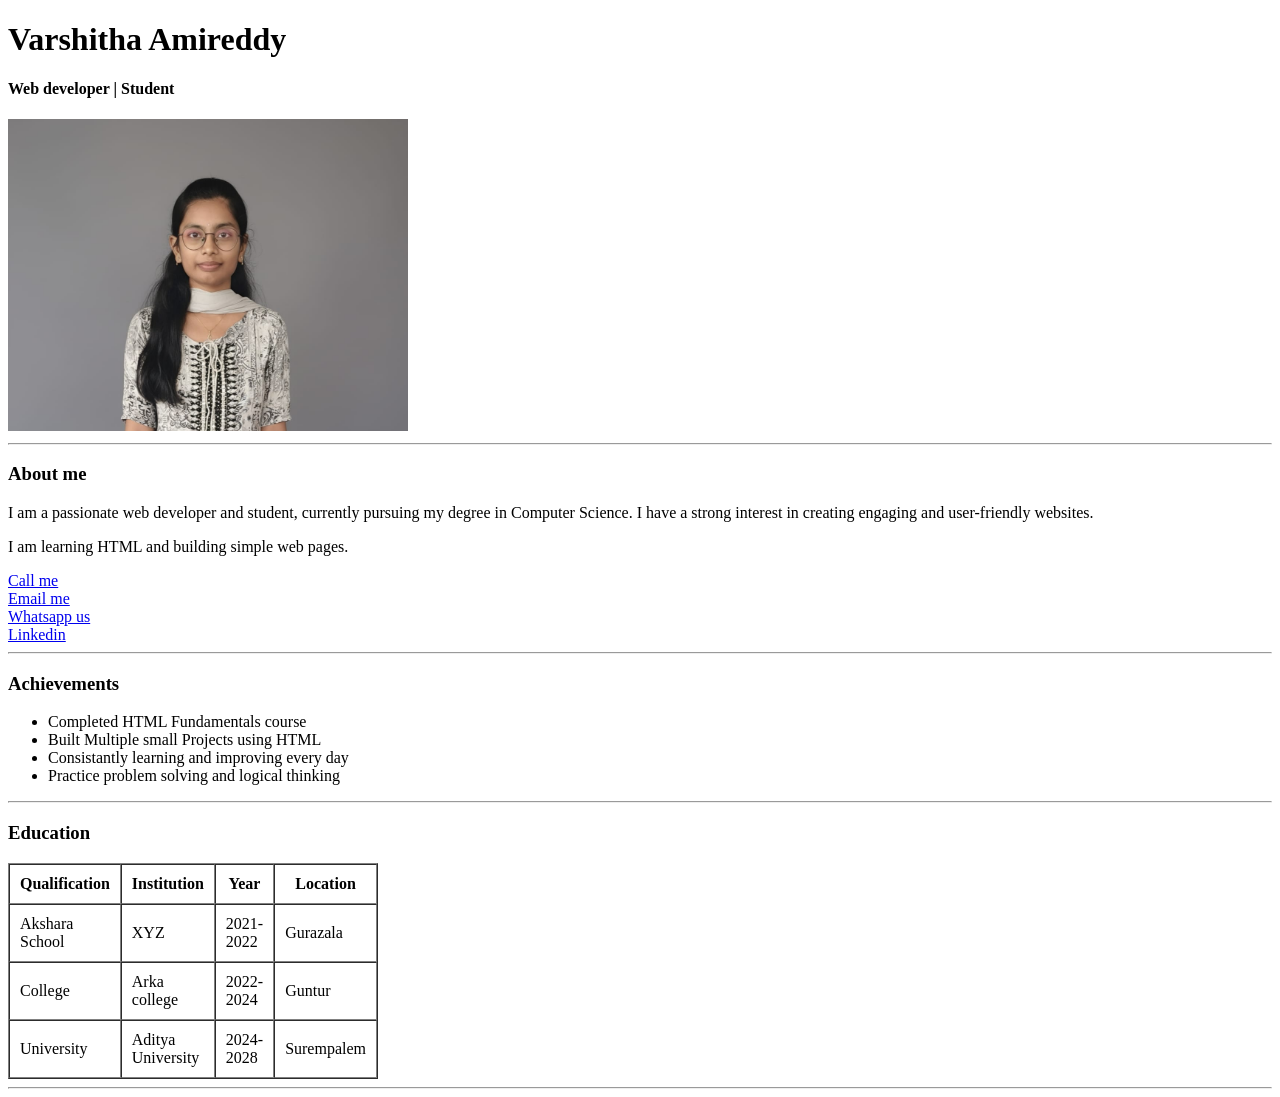
<file: Day-1/Index.html>
<!DOCTYPE html>
<html>
    <head>
        <title>My Page</title>
    </head>
    <body>
        <h1>Varshitha Amireddy</h1>
        <h4>Web developer | Student </h4>
        <img src="varshi..jpeg" width="400px">
        <hr>
        <h3>About me</h3>
        <p>I am a passionate web developer and student, currently pursuing my degree in Computer Science. I have a strong interest in creating engaging and user-friendly websites.</p>
        <p>I am learning HTML and building simple web pages.</p>
        <a href="tel:66738475867">Call me</a><br>
        <a href="mailto:varshithaamireddy2006@gmail.com">Email me</a><br>
        <a href="https://wa.me/875665434">Whatsapp us</a><br>
        <a href="https://www.linkedin.com">Linkedin</a>
        <hr>
        <h3>Achievements</h3>
        <ul>
            <li>Completed HTML Fundamentals course</li>
            <li>Built Multiple small Projects using HTML</li>
            <li>Consistantly learning and improving every day</li>
            <li>Practice problem solving and logical thinking</li>
        </ul>
        <hr>
        <h3>Education</h3>
        <table border="1" cellpadding="10" cellspacing="0" width="300px">
            <tr>
                <th>Qualification</th>
                <th>Institution</th>
                <th>Year</th>
                <th>Location</th>
            </tr>
            <tr>
                <td>Akshara School</td>
                <td>XYZ</td>
                <td>2021-2022</td>
                <td>Gurazala</td>
            </tr>
            <tr>
                <td>College</td>
                <td>Arka college</td>
                <td>2022-2024</td>
                <td>Guntur</td>
            </tr>
            <tr>
                <td>University</td>
                <td>Aditya University</td>
                <td>2024-2028</td>
                <td>Surempalem</td>
            </tr>
        </table>
        <hr>
    </body>
</html>
</file>
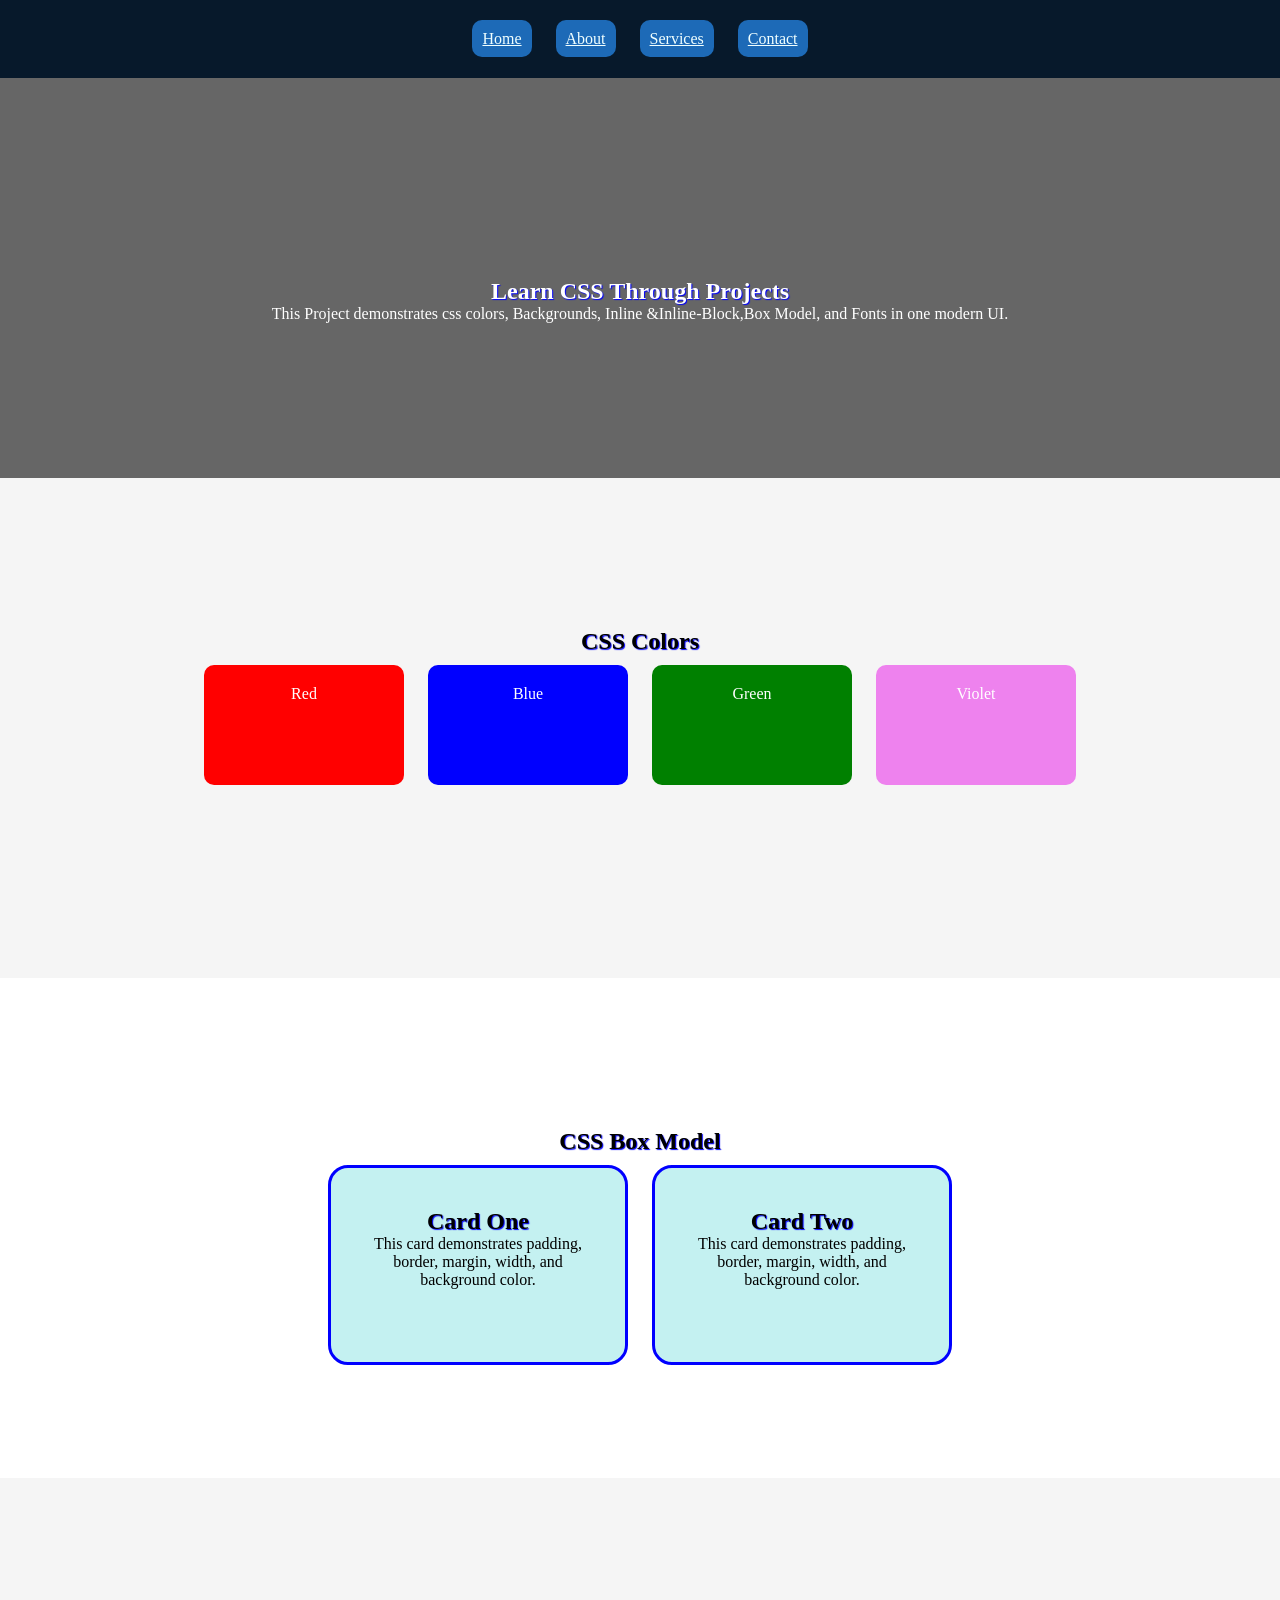
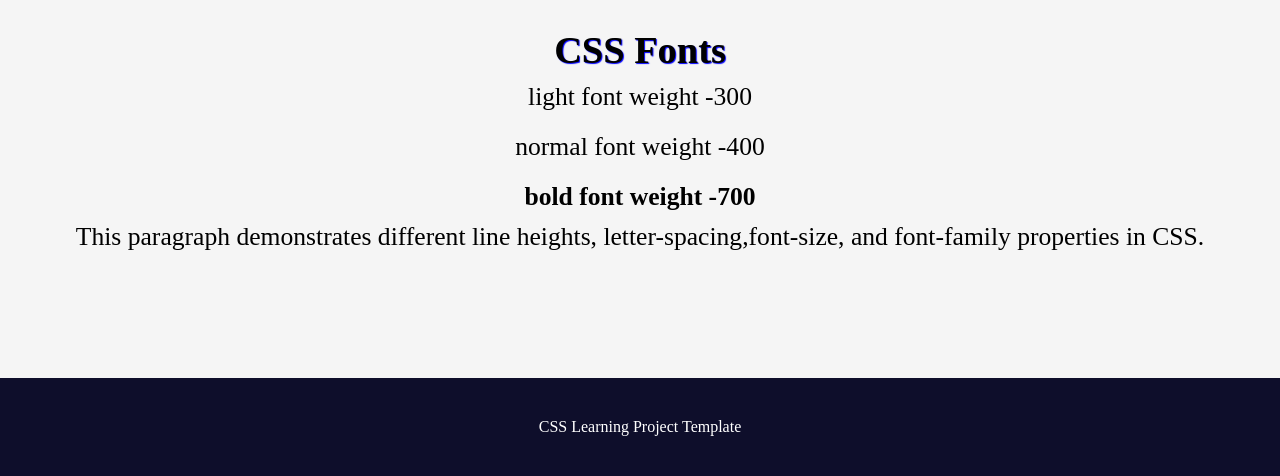
<file: Day-5/index.html>
<!DOCTYPE html>
<html lang="en">
<head>
    <meta charset="UTF-8">
    <meta name="viewport" content="width=device-width, initial-scale=1.0">
    <title>Document</title>
    <style>
        h1{
            text-shadow: 1px 1px 1px blue;
        }
        *{
            margin:0;
            padding:0;
            box-sizing: border-box;
        }
        header{
            background-color: rgb(7, 25, 43);
            text-align: center;
            padding:30px;
        }
        header>a{
            color:azure;
            background-color: rgb(29, 106, 183);
            padding:10px;
            border-radius: 10px;
            margin:10px;
        }
        .s1{
            height: 400px;
            background-size: 100% 100%;
            color:white;
            text-align: center;
            padding-top: 200px; 
            background-image: linear-gradient(rgba(0,0,0,0.6),
            rgba(0,0,0,0.6)), url(https://img.magnific.com/premium-photo/creative-glowing-blue-coding-programming-background-with-blank-square-mock-up-frame-big-data-code-concept-3d-rendering_670147-2288.jpg);
        }
        .s2{
            h1{
                text-shadow: 1px 1px 5px 2px violet;
            }
            background-color:whitesmoke;
            text-align: center;
            height:500px;
            padding-top: 150px;
        }
        .s2>ul>li{
            color:white;
            margin:10px;
            border-radius: 10px;
            padding: 20px;
            width: 200px;
            height:120px;
            display:inline-block;
        }
        .s3{
            height:500px;
            text-align: center;
            padding-top: 150px;
        }
        .child{
            background-color: rgba(176,237,236,0.742);
            border:3px solid blue;
            display:inline-block;
            width: 300px;
            height: 200px;
            padding:40px;
            margin: 10px;
            border-radius: 20px;
        }
    </style>
    </head>
    <body>
        <header>
            <a href="">Home</a>
            <a href="">About</a>
            <a href="">Services</a>
            <a href="">Contact</a>
        </header>
        <section class="s1">
            <h1>Learn CSS Through Projects</h1>
            <p>This Project demonstrates css colors, Backgrounds, Inline &Inline-Block,Box Model, and Fonts in one modern UI.</p>
        </section>
        <section class="s2">
            <h1>CSS Colors</h1>
            <ul>
                <li style="background-color: red;">Red</li>
                <li style="background-color: blue;">Blue</li>
                <li style="background-color: green;">Green</li>
                <li style="background-color: violet;">Violet</li>
            </ul>
        </section>
        <section class="s3">
        <h1>CSS Box Model</h1>
        <div class="card">
            <div class="child">
                <h1>Card One</h1>
                <p>This card demonstrates padding, border, margin, width, and background color.</p>
            </div>
            <div class="child">
                 <h1>Card Two</h1>
                <p>This card demonstrates padding, border, margin, width, and background color.</p>
            </div>
        </div>
    </section>
    <section class="s2" style="font-size:1.6rem">
        <h1>CSS Fonts</h1>
        <div style="font-weight:300;padding:10px;">light font weight -300</div>
        <div style="font-weight:400;padding:10px;">normal font weight -400</div>
        <div style="font-weight:700;padding:10px;">bold font weight -700</div>
        <p>This paragraph demonstrates different line heights, letter-spacing,font-size, and font-family properties in CSS.</p>
    </section>
     <footer style="background:rgb(14, 14, 43);color:white;padding:40px; text-align:center;">
        CSS Learning Project Template
    </footer>
    </body>
</html>
</file>
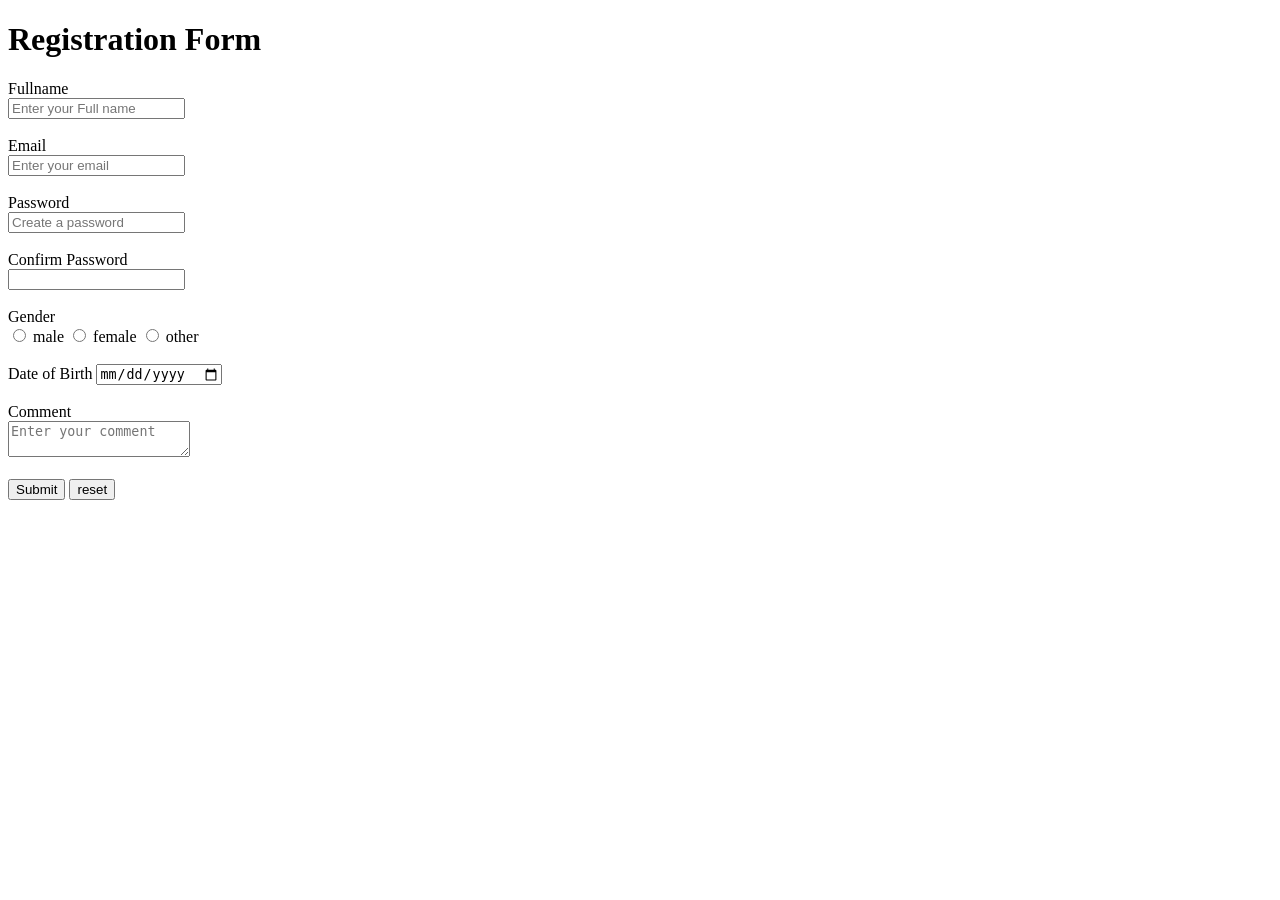
<file: Day-3/Forms.html>
<!DOCTYPE html>
<html>
    <head>
        <title>Forms</title>
    </head>
    <body>
        <h1>Registration Form</h1>
        <form action="">
        <label for="un">Fullname</label><br>
        <input type="text" id="un" placeholder="Enter your Full name">
        <br><br>
        <label for="">Email</label><br>
        <input type="email" placeholder="Enter your email" required>
        <br><br>
        <label for="pass1">Password</label><br>
        <input type="password" id="pass1" placeholder="Create a password" required>
        <br><br>
        <label for="pass2">Confirm Password</label><br>
        <input type="password" id="pass2" required>
        <br><br>
       <div>Gender</div>
       <input type="radio" name="gender" value="male" id="m">
        <label for="m">male</label>
        <input type="radio" name="gender" value="female" id="f">
        <label for="f">female</label>
        <input type="radio" name="gender" value="other" id="o">
        <label for="o">other</label><br><br>
        <label for="dob">Date of Birth</label>
        <input type="date" id="dob" required>
        <br><br>
        <label for="comment">Comment</label><br>
        <textarea id="comment" placeholder="Enter your comment" required></textarea>
        <br><br>
        <input type="submit" value="Submit"> 
        <input type="reset" value="reset">
        </form>
    </body>
</html>
</file>
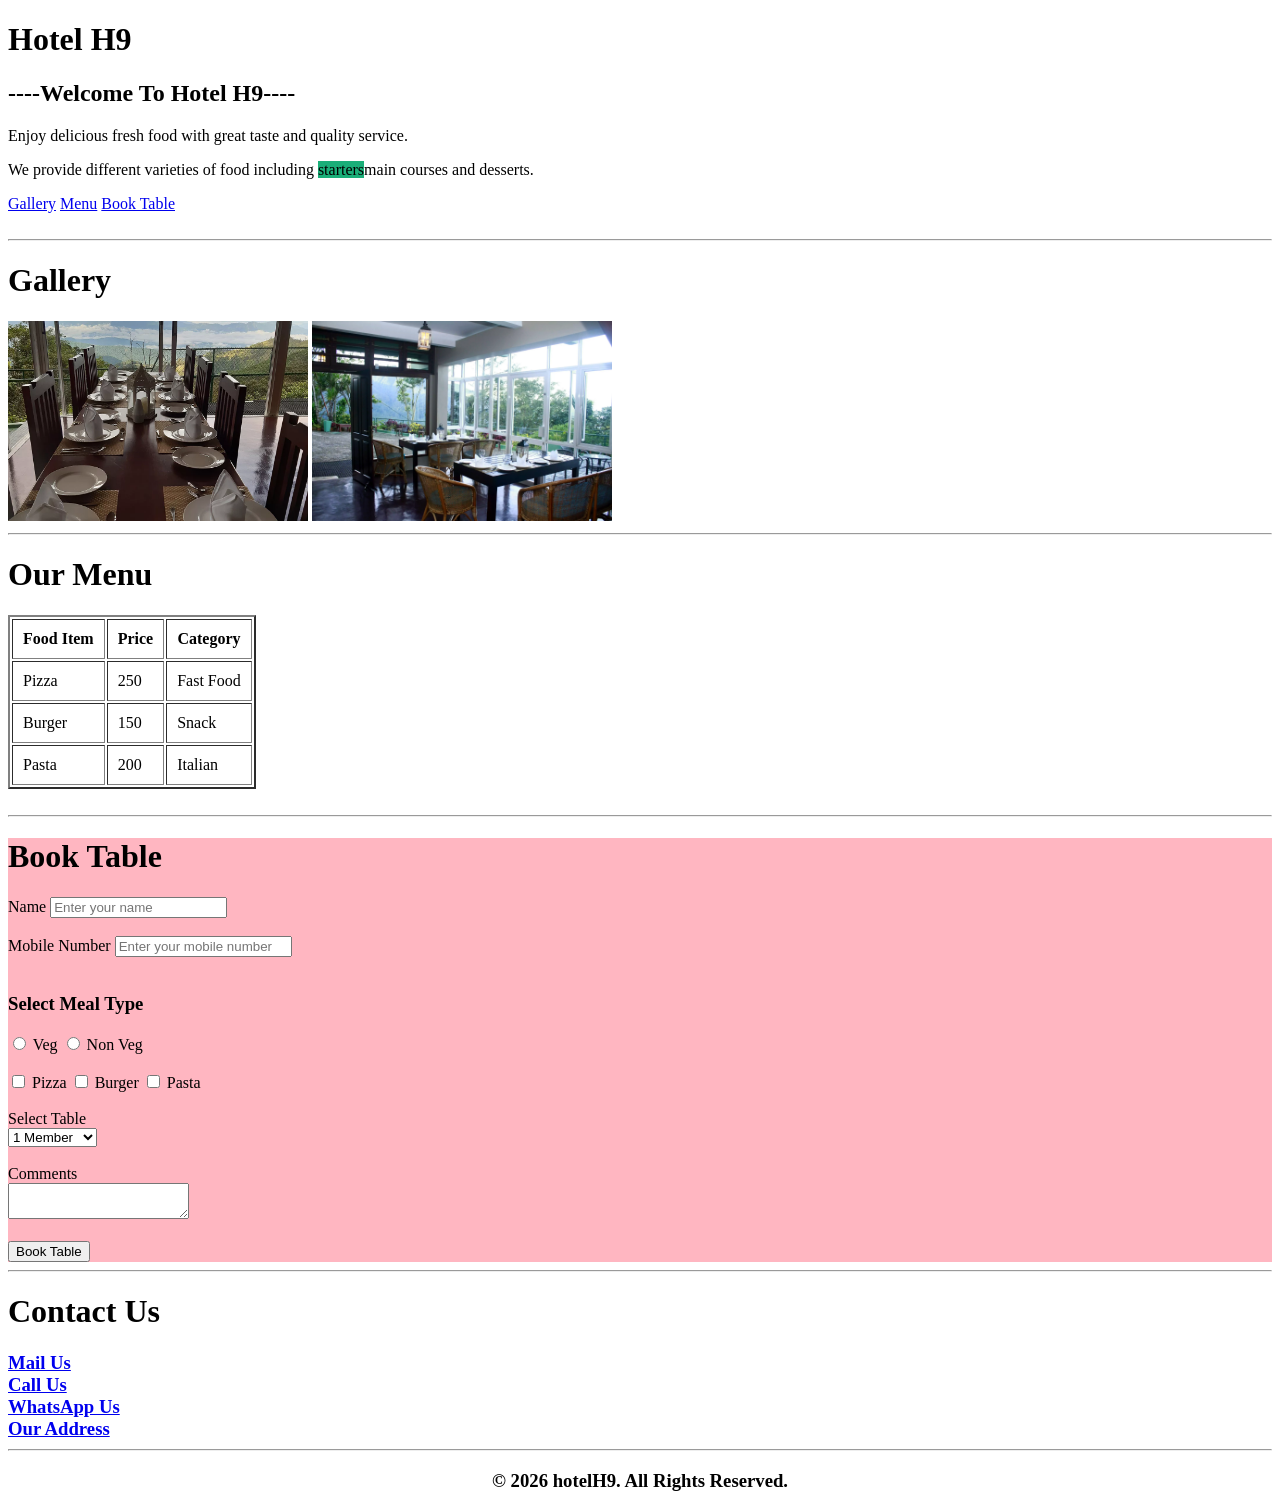
<file: Day-4/Test.html>
<!DOCTYPE html>
<html>
    <head>
        <title>My Page</title>
    </head>
    <body>
        <h1>Hotel H9</h1>
        <h2>----Welcome To Hotel H9----</h2>
        <p>Enjoy delicious fresh food with great taste and quality service.</p>
        <p>We provide different varieties of food including 
        <span style="background:rgb(26, 174, 120)">starters</span>main courses and desserts.</p>
        <a href="#g">Gallery</a>
        <a href="#m">Menu</a>
        <a href="#r">Book Table</a>
        <br><br>
        <hr>
        <h1 id="g">Gallery</h1>
        <img src="gallery_img2.webp" width="300px">
        <img src="res_gallery1.webp" width="300px"><br>
        </div>
        <hr>
        <h1 id="m">Our Menu</h1>
        <table border="2" cellpadding="10">
        <tr>
        <th>Food Item</th>
        <th>Price</th>
        <th>Category</th>
        </tr>
        <tr>
        <td>Pizza</td>
        <td>250</td>
        <td>Fast Food</td>
        </tr>
        <tr>
        <td>Burger</td>
        <td>150</td>
        <td>Snack</td>
         </tr>
        <tr>
        <td>Pasta</td>
        <td>200</td>
        <td>Italian</td>
        </tr>
        </table><br>
        <hr>
        <div style="background: lightpink;">
        <h1 id="r">Book Table</h1>
        <form action="">
        <label for="name">Name</label>
        <input type="text" id="name" placeholder="Enter your name" required>
        <br><br>
        <label for="">Mobile Number</label>
        <input type="number"placeholder="Enter your mobile number">
        <br><br>
        <h3>Select Meal Type</h3>
        <input type="radio" name="meal" value="veg">
        <label>Veg</label>
        <input type="radio" name="meal" value="nonveg">
        <label>Non Veg</label>
        <br><br>
        <input type="checkbox" name="food" value="pizza" id="p">
        <label for="p">Pizza</label>
        <input type="checkbox" name="food" value="burger" id="b">
        <label for="b">Burger</label>
       <input type="checkbox" name="food" value="pasta" id="pa">
       <label for="pa">Pasta</label>
       <br><br>
       <label>Select Table</label><br>
       <select name="table">
        <option value="1">1 Member</option>
        <option value="2">2 Members</option>
       <option value="4">4 Members</option>
        <option value="6">6 Members</option>
      </select>
      <br><br>
      <label>Comments</label>
      <br>
      <textarea></textarea>
      <br><br>
      <button type="submit">Book Table</button>
    </form>
    </div>
    <hr>
    <h1>Contact Us</h1>
    <h3>
    <a href="mailto:hotelh9@gmail.com">Mail Us</a><br>
    <a href="tel:9876543210">Call Us</a><br>
    <a href="https://wa.me/8278473586">WhatsApp Us</a><br>
    <a href="Hyderabad">Our Address</a>
    <hr>
    <center>
    <p>© 2026 hotelH9. All Rights Reserved.</p>
    </center>
    </h3>
</body>
</html>  
</html>
</file>
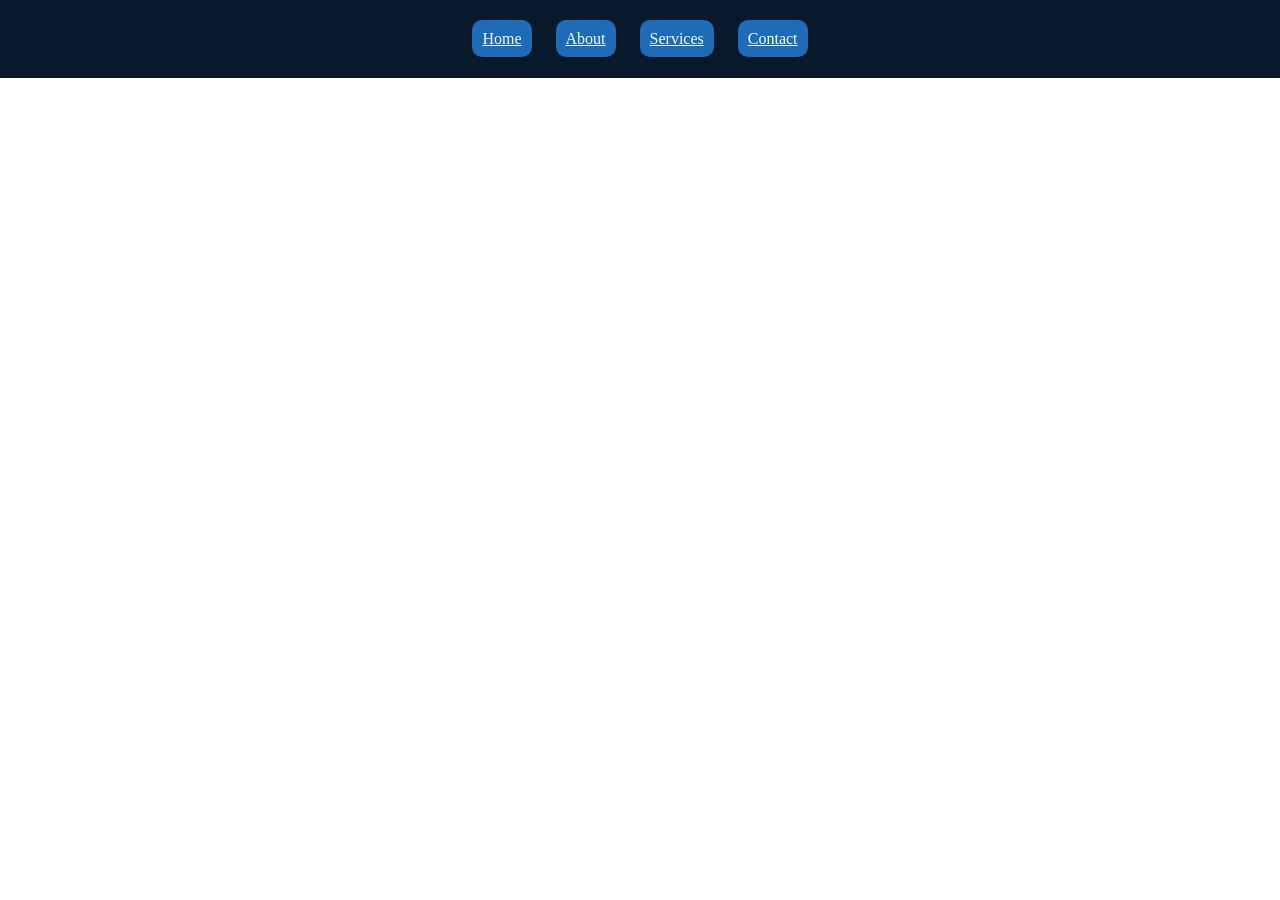
<file: Day-5/sample.html>
<!DOCTYPE html>
<html lang="en">
<head>
    <meta charset="UTF-8">
    <meta name="viewport" content="width=device-width, initial-scale=1.0">
    <title>Document</title>
    <style>
        *{
            margin:0;
            padding:0;
            box-sizing: border-box;
        }
        header{
            background-color: rgb(7, 25, 43);
            text-align: center;
            padding:30px;
        }
        header>a{
            color:azure;
            background-color: rgb(29, 106, 183);
            padding:10px;
            border-radius: 10px;
            margin:10px;
        }
    </style>
    <body>
        <header>
            <a href="">Home</a>
            <a href="">About</a>
            <a href="">Services</a>
            <a href="">Contact</a>
        </header>
    </body>
</head>
</file>
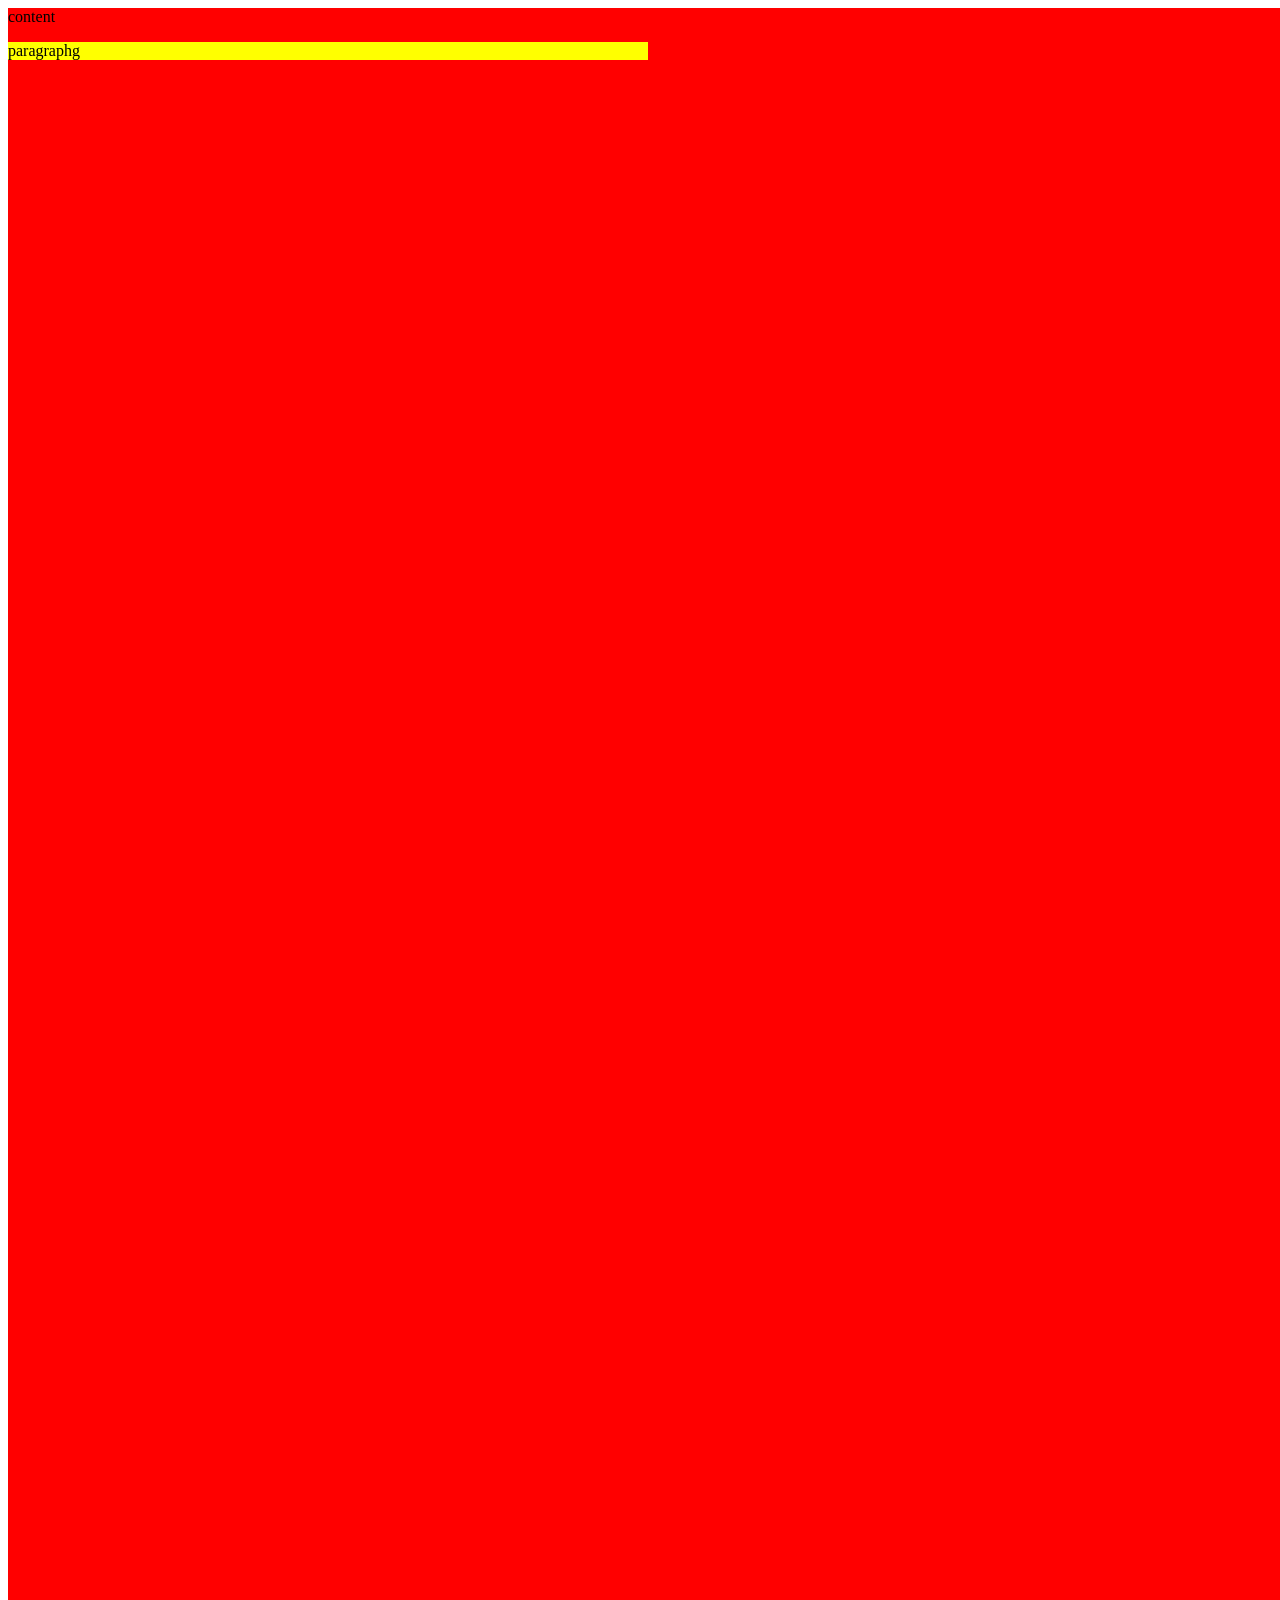
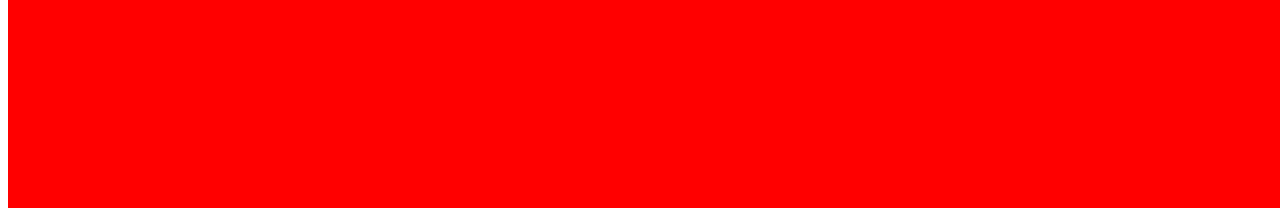
<file: Day-6/index2.html>
<!DOCTYPE html>
<html lang="en">
<head>
    <meta charset="UTF-8">
    <meta name="viewport" content="width=device-width, initial-scale=1.0">
    <title>Document</title>
    <style>
        /* 
        hover
        div{
            background:red;
        }
        div:hover{
            background:blue;
        }

        transition


        transform

        units
        flex


        
        
        div{
            background:red;
            transition:all 2s;
        }
        div:hover{
            background:blue;
            transform:scale(1.3);
            transform:scale(0.5);
            transform:rotate(-60deg);
            transform:rotate(60deg);
            transform:translate(100px,-20px);
        }
        p{
            transition:all 2s;

            background:lightseagreen;
        }
        p:hover{
            border:3px dashed black;
        }

        h1{
            transition:all 2s;

            background:lightpink
        }
        h1:hover{
           font-size:3rem;
        }
        h2{
            transition:all 2s;

            background:seagreen;
        }
        h2:hover{
            margin-left:200px;
        }

        flex
        it is a one dimensional layout model that is used to create differnt layout


        parent-flex container
        1) display:flex;
        it will create flex box

        2) justify-content
        it is used to control the items on main axis

        justify-content:center;
        justify-content:flex-end;
        justify-content:flex-start;
        justify-content:space-evenly;
        justify-content:space-around;
        justify-content:space-between;

        3) align-items
        it is used to control the items on cross axis
  align-items:center;
            align-items:flex-start;
            align-items:flex-end;

        4) 
        flex-wrap:wrap
        flex-wrap:wrap-reverse;

        5)gap:20px;

        6) when there is a more than one row 

          align-content:center;
        align-content:flex-start;
        align-content:flex-end;
        align-content:space-between;
        align-content:space-around;
        align-content:space-evenly;


        7) flex-direction
        flex-direction:row
        flex-direction:column
        flex-direction:column-reverse
        flex-direction:row-reverse

        8) flex-flow
        flex-flow:row-reverse wrap;
        


        child -flex items
1) width of an child
        flex-basis: 
        *{
            margin:0;
            padding:0;
            box-sizing:border-box;
        }
        .parent{
            height:500px;
            display:flex;
        flex-wrap:wrap;
      
          
               justify-content:space-between;
        }

        .card{
            background:slateblue;
            /* color:white;
            padding:20px;
            border:1px solid black; */
            /* width:100px; */
            
            /* flex-basis:50%; */
            
    /* 
    
    units
    
    absolute
    px
    inch
    cm
    mm

    relative
    %---depend on the parent
       div{
        background:red;
        width:50%;
    }
    p{
        background:yellow;
        width:50%;
    }

    vh or vw
    viewport height and viewport width


    rem
    1rem =16px
    2rem =32px
    fontsize:2rem;


    hover
    transition
    transform
    flex 
    units
    */
        
    div{
        background:red;
        width:100vw;
        height:200vh;
    }
    p{
        background:yellow;
        width:50vw;
    }
        </style>
        </head>
        <body>
            <div>
                content
                <p>paragraphg</p>
            </div>
<!-- 
            <div class="parent">
                <div class="card">card1</div>
                <div class="card">card2</div>
             
            </div> -->
        
    
</body>
</html>
</file>
